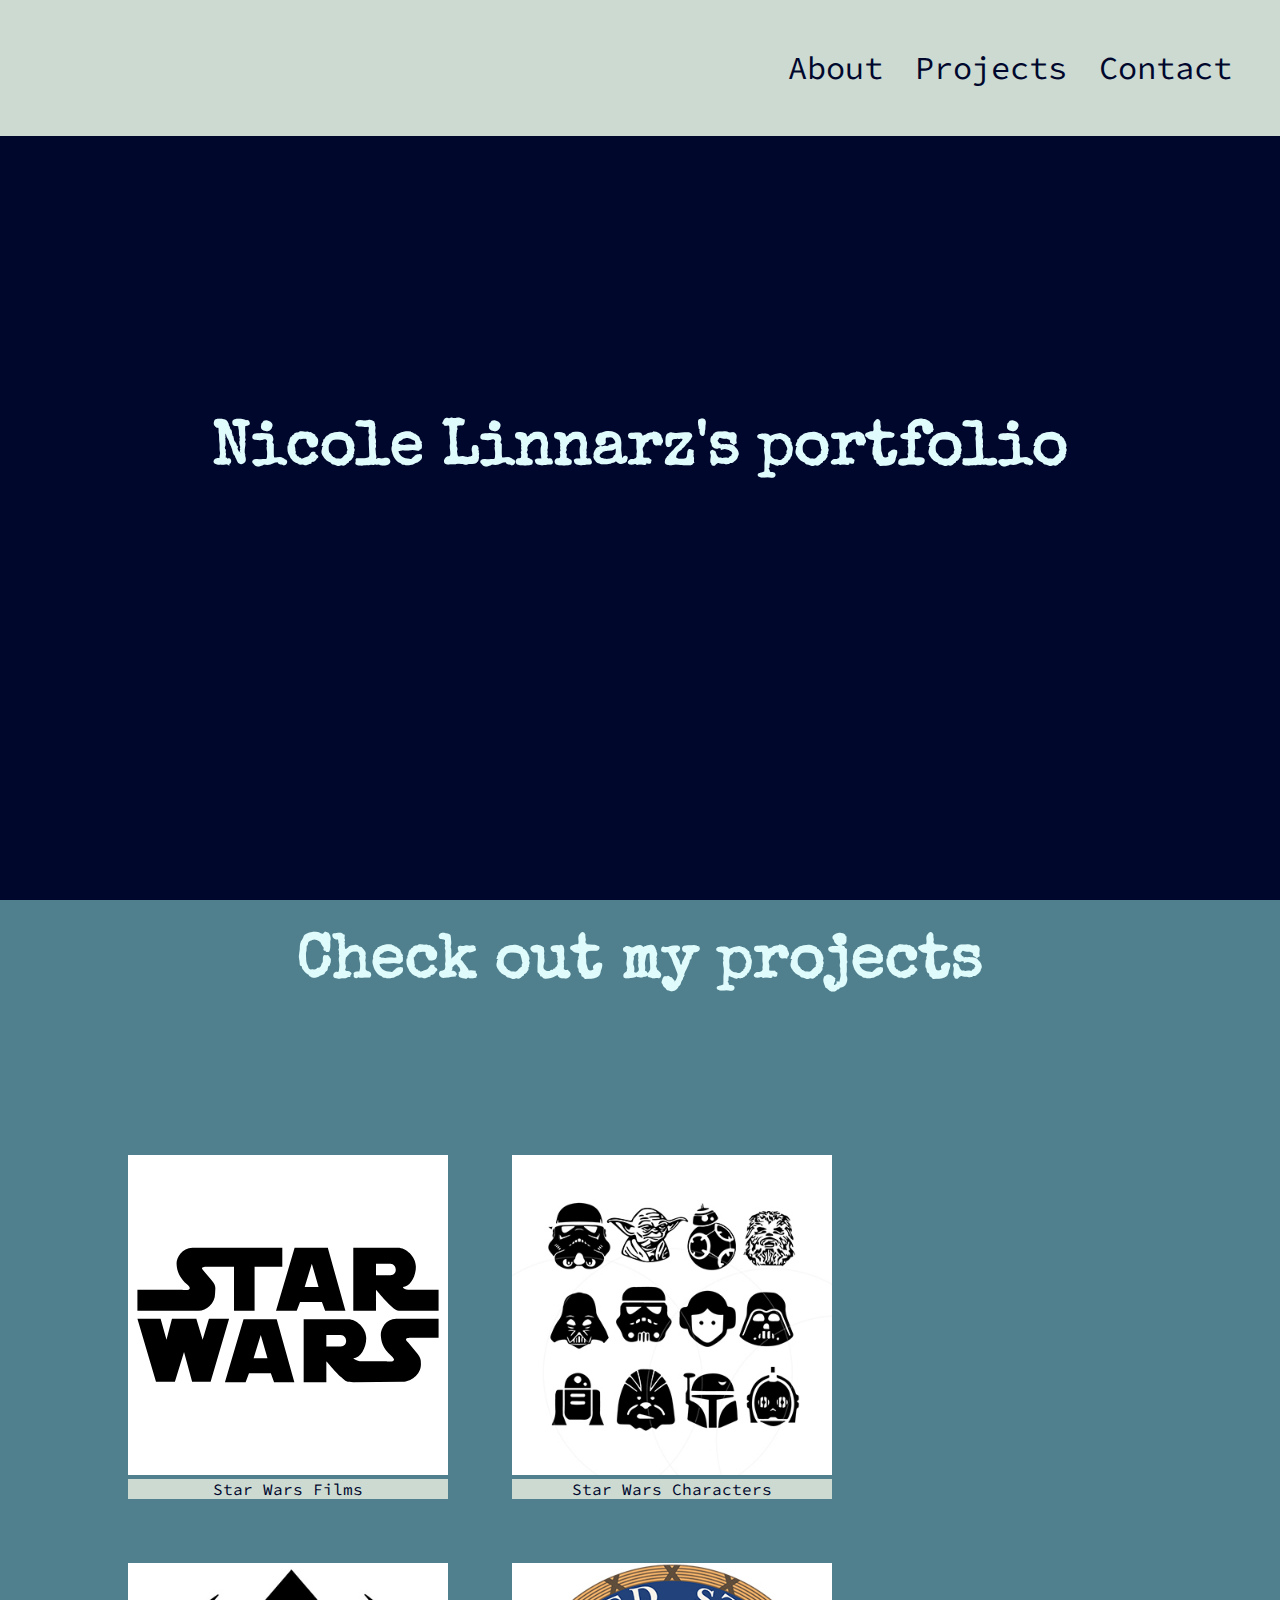
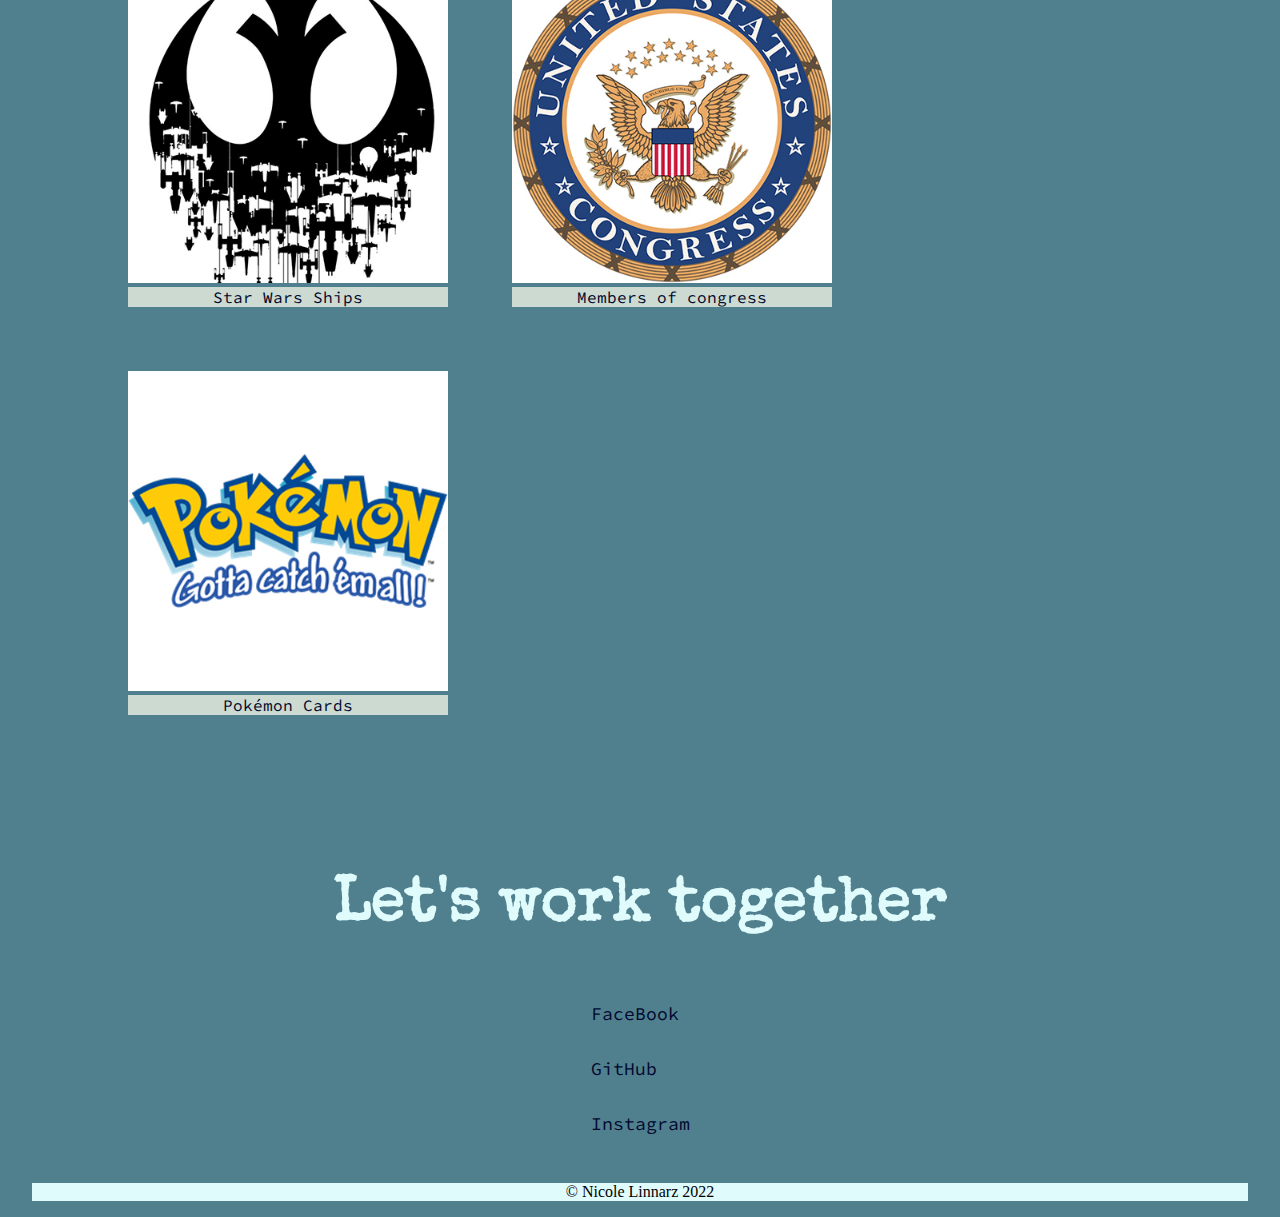
<file: index.html>
<!DOCTYPE html>
<html lang="en">
<head>
    <meta charset="UTF-8">
    <meta http-equiv="X-UA-Compatible" content="IE=edge">
    <meta name="viewport" content="width=device-width, initial-scale=1.0">
    <link href="style.css" rel="stylesheet">
    <link rel="icon" type="image/x-icon" href="/images/favicon.ico">
    <link rel="stylesheet" href="https://use.fontawesome.com/releases/v5.8.2/css/all.css" integrity="sha384-oS3vJWv+0UjzBfQzYUhtDYW+Pj2yciDJxpsK1OYPAYjqT085Qq/1cq5FLXAZQ7Ay" crossorigin="anonymous">
    <link rel="preconnect" href="https://fonts.googleapis.com">
    <link rel="preconnect" href="https://fonts.gstatic.com" crossorigin>
    <link href="https://fonts.googleapis.com/css2?family=Source+Code+Pro:wght@300&family=Special+Elite&display=swap" rel="stylesheet">
    <title>Nicole Linnarz's Personal Portfolio</title>
</head>
<body>
    <nav id="navbar">
        <ul class="navlist">
            <li>
                <a href="#welcome-section">About</a>
            </li>
            <li>
                <a href="#projects">Projects</a>
            </li>
            <li>
                <a href="#contacts">Contact</a>
            </li>
        </ul>
    </nav>
    <section id="welcome-section">
        <h1>Nicole Linnarz's portfolio</h1>
    </section>
    <section id="projects">
        <h1>Check out my projects</h1>
        <div class="project-tiles">
        <a href="/Films/index.html" target="_blank">
        <figure class="project-tile">
            <img src="/images/star-wars-color-codes.svg">
            <figcaption>Star Wars Films</figcaption>
        </figure>
        </a>
        <a href="/characters/index.html" target="_blank">
            <figure class="project-tile">
                <img src="/images/starwarscharacters">
                <figcaption>Star Wars Characters</figcaption>
            </figure>
        </a>
        <a href="/starships/index.html" target="_blank">
            <figure class="project-tile">
                 <img src="/images/ships.jpg">
                <figcaption>Star Wars Ships</figcaption>
            </figure>
        </a>
        <a href="/congress/index.html" target="_blank">
            <figure class="project-tile">
                <img src="/images/congress.jpg">
                <figcaption>Members of congress</figcaption>
            </figure>
        </a>
        <a href="/pokemon/index.html" target="_blank">
            <figure class="project-tile">
                <img src="/images/pokemon.jpg">
                <figcaption>Pokémon Cards</figcaption>
            </figure>
        </a>
        
    </div>
    </section>
    <section id="contacts">
        <h1>Let's work together</h1>
        <div class="contact-links">
            <a class="contact-details" href="https://www.facebook.com/nicole.fruhinsfeldsosa/" target="_blank">
                <i class="fab fa-facebook"></i> FaceBook
            </a>
            <a class="contact-details" id="profile-link" href="https://github.com/nico-mikaela17/dgm166-PersonalPortfolio" target="_blank">
                <i class="fab fa-github"></i> GitHub
            </a>
            <a class="contact-details" href="https://www.instagram.com/nico_mikaela17/?hl=en" target="_blank">
                <i class="fab fa-instagram"></i> Instagram
            </a>
        </div>
    </section>
    <footer>
        <p> &copy; Nicole Linnarz 2022</p>
    </footer>
</body>
</html>
</file>
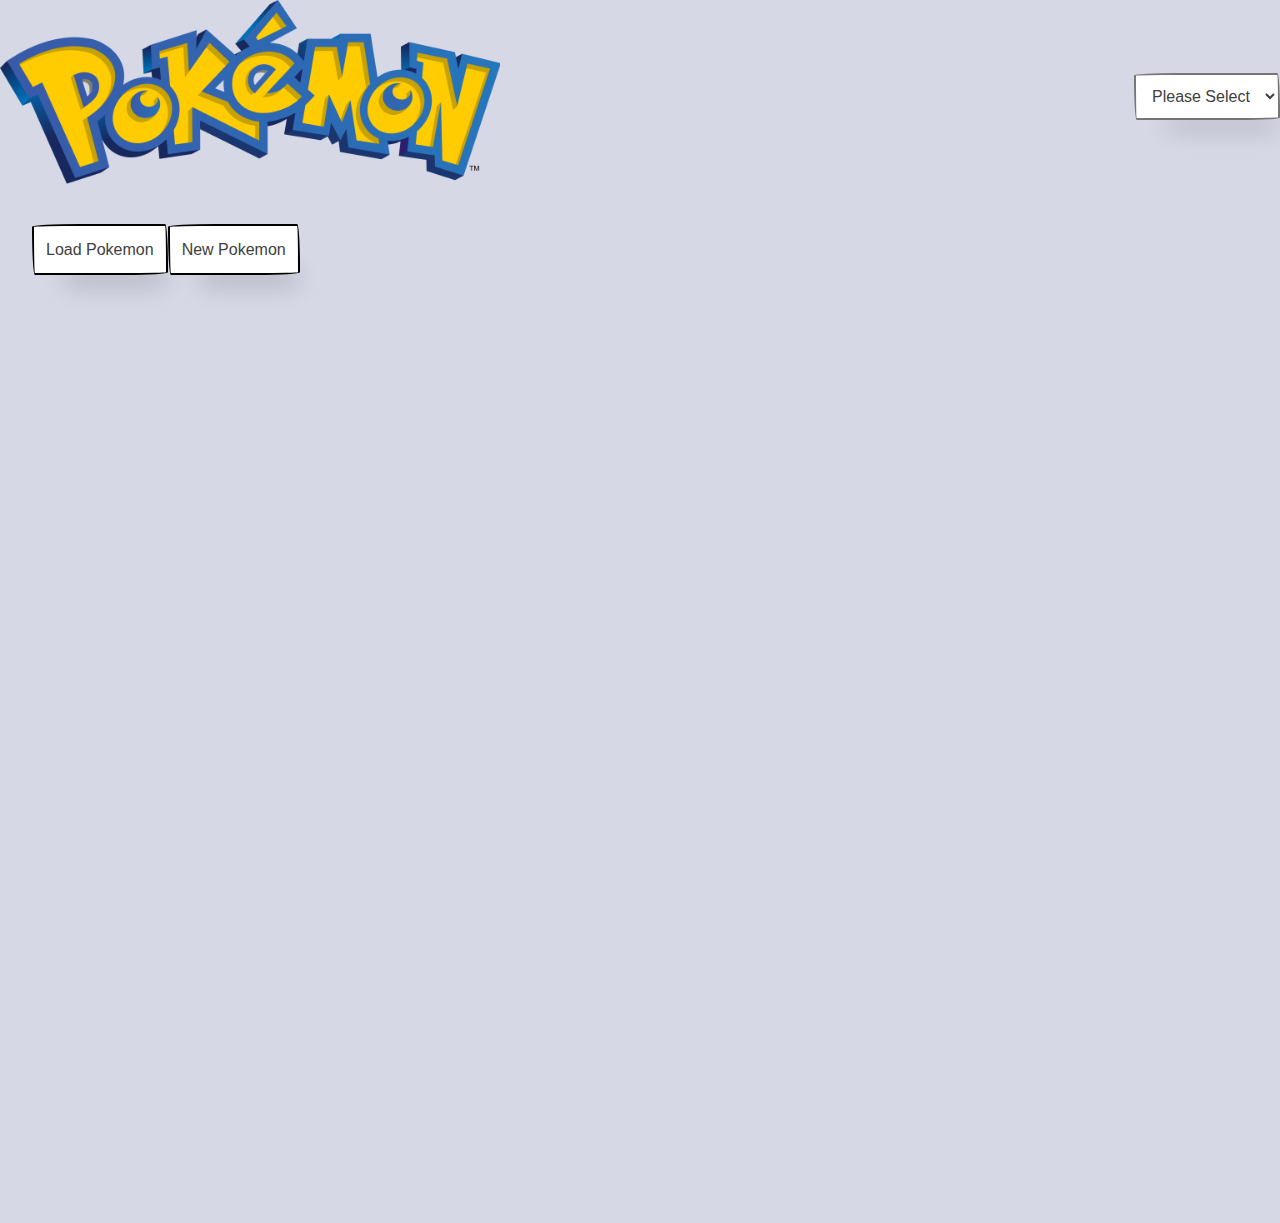
<file: pokemon/index.html>
<!DOCTYPE html>
<html lang="en">
<head>
    <meta charset="UTF-8">
    <meta http-equiv="X-UA-Compatible" content="IE=edge">
    <meta name="viewport" content="width=device-width, initial-scale=1.0">
    <link href="style.css" rel="stylesheet">
    <link rel="icon" type="image/x-icon" href="/images/faviconPokeball.ico">
    <title>Pokemon</title>
</head>
<body>
    <header>
        <select id="type-select">
            <option>Please Select</option>
            <option>Show all</option>
            <option>Bug</option>
            <option>Dark</option>
            <option>Dragon</option>
            <option>Electric</option>
            <option>Fairy</option>
            <option>Figthing</option>
            <option>Fire</option>
            <option>Flying</option>
            <option>Ghost</option>
            <option>Grass</option>
            <option>Ground</option>
            <option>Ice</option>
            <option>Normal</option>
            <option>Poison</option>
            <option>Psychic</option>
            <option>Rock</option>
            <option>Steel</option>
            <option>Water</option>

        </select>
    </header>
    <nav></nav>
    <main>
        <h2 class="messageArea"></h2>
        <div class="pokegrid"></div>
    </main>
    <footer></footer>
    <script src="pokemon.js" type="module"></script>
</body>
</html>
</file>
<file: style.css>
:root{
    --main-darkblue:#00072d;
    --main-darkgreen: #567568;
    --main-gray: #ccdad1;
    --main-lightcyan: #e0fbfc;
    --main-teal: #50808e;

}

*{
    margin: 0;
    padding: 0;
}

html{
    box-sizing: border-box;
    scroll-behavior: smooth;
}

body{
    background-color: var(--main-teal)
}
h1{
   color: var(--main-lightcyan);
   font-family: Special Elite;
   font-size: 3.9rem;
   margin: 2rem;
   width: 75vw;
   text-align: center;
}

h2{
    color: var(--main-darkgreen);
    font-family: Special Elite;
    font-size: 2rem;
    margin: 2rem;
    width: 75vw;
    text-align: center;
 }

a{
    text-decoration: none;
    color: var(--main-darkblue);
    font-weight: 800px;
    font-family: Source Code Pro;
}

.navlist{
    display: flex;
    list-style-type: none;
    margin: 2rem;
}

#navbar{
    position:fixed;
    top:0;
    left:0;
    width: 100%;
    display: flex;
    justify-content: flex-end;
    background-color: var(--main-gray);
    
}

.navlist a{
    text-decoration: none;
    display:block;  
    color: var(--main-darkblue);
    padding: 1rem;
    font-size: 2rem;
}

.navlist a:hover{
    background: var(--main-teal);
    
}

#welcome-section{
    height: 100vh;
    background-color: var(--main-darkblue);
    display: flex;
    justify-content: center;
    flex-direction: column;
    align-items: center;
}

#projects{
    display: flex;
    flex-direction: column;
    align-items: center;
}

.project-tiles{
    display: flex;
    flex-wrap: wrap;
    align-items: center;
    padding: 6rem;
}

.project-tiles a{
    margin: 2rem;
}

.project-tile img{
    width: 20rem;
}

.project-tile figcaption{
    text-align: center;
    background-color: var(--main-gray);
    color: var(--main-white);
}

#contacts{
    display: flex;
    flex-direction: column;
    align-items: center;
}

.contact-links a{
    margin: 2rem;
    font-size: large;
    display: block;
}

.contact-details a{
    text-shadow: 2px 2px 1px var(--main-darkblue);
    transition: transform 0.3s ease-out;
}

.contact-links a:hover{
    transform: translateY(8px);
}

footer{
    background-color: var(--main-lightcyan);
    font-size: medium;
    text-align: center;
    margin: 1rem 2rem;
}

/* 980px / 16px = 61.25em */
@media (max-width: 61.25em) {
    html {
      font-size: 58%;
    }
  }
  
  /* 460px / 16px = 28.75em */
  @media (max-width: 28.75em) {
    html {
      font-size: 55%;
    }
  }
</file>
<file: pokemon/style.css>
*{
    margin: 0;
    box-sizing: border-box;
}

header{
    height: 12rem;
    background-image: url(/images/pokemonLogo.png);
    background-repeat: no-repeat;
    background-size: 500px;
    display: flex;
    justify-content:end;
}

h3{
    text-align: right;
}

/*@font-face {
    font-family: "Pokemon Hollow";
    src: url("/fonts/PokemonHollow.woff2");
  }*/
  
body{
    background-color: rgba(54,59,129, 0.2);
}

select{
align-self: center;
background-color: #fff;
background-image: none;
background-position: 0 90%;
background-repeat: repeat no-repeat;
background-size: 4px 3px;
border-radius: 15px 225px 255px 15px 15px 255px 225px 15px;
border-style: solid;
border-width: 2px;
box-shadow: rgba(0, 0, 0, .2) 15px 28px 25px -18px;
box-sizing: border-box;
color: #41403e;
cursor: pointer;
display: inline-block;
font-family: Neucha, sans-serif;
font-size: 1rem;
line-height: 23px;
outline: none;
padding: .75rem;
text-decoration: none;
transition: all 235ms ease-in-out;
border-bottom-left-radius: 15px 255px;
border-bottom-right-radius: 225px 15px;
border-top-left-radius: 255px 15px;
border-top-right-radius: 15px 225px;
user-select: none;
-webkit-user-select: none;
touch-action: manipulation;
}

select:hover {
box-shadow: rgba(0, 0, 0, .3) 2px 8px 8px -5px;
transform: translate3d(0, 2px, 0);
}

select:focus {
box-shadow: rgba(0, 0, 0, .3) 2px 8px 4px -6px;
}

nav{
    display: flex;
    flex-direction: row;
    padding: 1rem;
    margin: 1rem;
}

button{
  align-self: center;
  background-color: #fff;
  background-image: none;
  background-position: 0 90%;
  background-repeat: repeat no-repeat;
  background-size: 4px 3px;
  border-radius: 15px 225px 255px 15px 15px 255px 225px 15px;
  border-style: solid;
  border-width: 2px;
  box-shadow: rgba(0, 0, 0, .2) 15px 28px 25px -18px;
  box-sizing: border-box;
  color: #41403e;
  cursor: pointer;
  display: inline-block;
  font-family: Neucha, sans-serif;
  font-size: 1rem;
  line-height: 23px;
  outline: none;
  padding: .75rem;
  text-decoration: none;
  transition: all 235ms ease-in-out;
  border-bottom-left-radius: 15px 255px;
  border-bottom-right-radius: 225px 15px;
  border-top-left-radius: 255px 15px;
  border-top-right-radius: 15px 225px;
  user-select: none;
  -webkit-user-select: none;
  touch-action: manipulation;
}

button:hover {
  box-shadow: rgba(0, 0, 0, .3) 2px 8px 8px -5px;
  transform: translate3d(0, 2px, 0);
}

button:focus {
  box-shadow: rgba(0, 0, 0, .3) 2px 8px 4px -6px;
}

figure{
    display: flex;
    flex-direction: column;
    justify-content: space-around;
}

figcaption{
    font-size: x-large;
    background-color: rgba(54,59,129, 0.2);
    border-radius: 10px;
}

figure img{
    width: 200px;
}

li {
    /*list-style-image: url(/images/pokeball.png);*/
    font-size: small;
}

.pokegrid{
    display: flex;
    flex-wrap: wrap;
    justify-content: space-evenly;
    min-height: 100vh;
}

.scene{
    width: 200px;
    height: 260px;
    perspective: 600px;
    margin: 1em;
}

.card{
    width: 100%;
    height: 100%;
    transition: transform 1s;
    transform-style: preserve-3d;
    cursor:pointer;
    position: relative;
    text-transform: capitalize;
    
}



.card.is-flipped{
    transform: rotateY(-180deg);
}

.cardFace {
    position: absolute;
    width: 100%;
    height: 100%;
    backface-visibility: hidden;
    border-radius: 5px;
    padding: 0.5rem;
    background-image: linear-gradient(to top left,
                                      rgba(0, 0, 0, .2),
                                      rgba(0, 0, 0, .2) 30%,
                                      rgba(0, 0, 0, 0));
    box-shadow: inset 2px 2px 3px rgba(255, 255, 255, .6),
                inset -2px -2px 3px rgba(0, 0, 0, .6)
  }

.front{
    text-align: center;
}

.front img{
    align-items: center;
    margin-top: -2rem;
}

.front figcaption{
    margin-top: -2.2rem;
}

.back{
    /*background: content-box linear-gradient(rgb(255, 188, 188), rgb(255, 216, 145), rgb(255, 255, 154), rgb(167, 236, 167), rgb(177, 177, 255), rgb(225, 183, 255), violet);*/
    transform: rotateY(180deg);
    font-size: smaller;
}

footer{
    color: black;
    font-size: medium;
    text-align: center;
    margin: 1rem 2rem;
}
</file>
